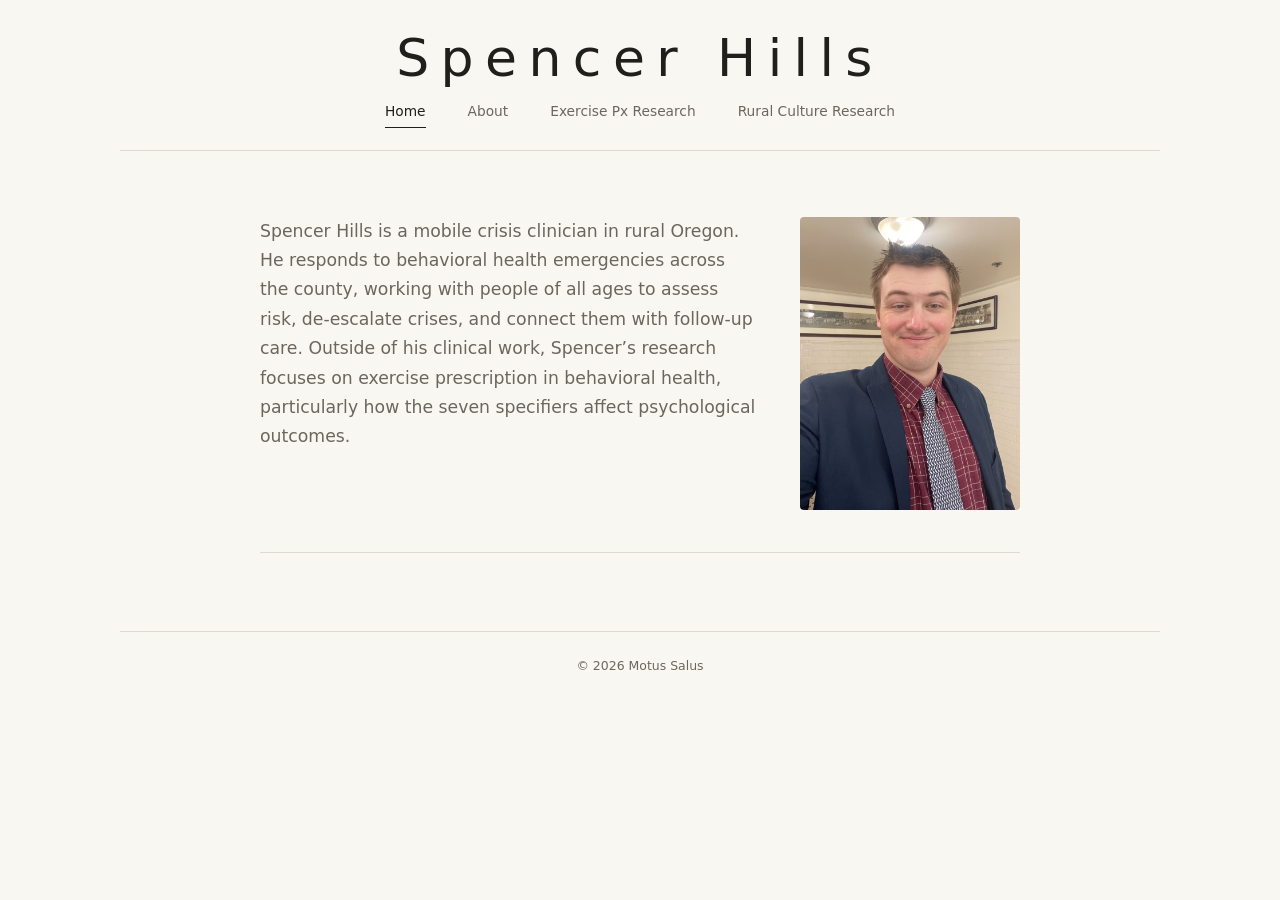
<file: index.html>
<!DOCTYPE html>
<html lang="en">
<head>
  <meta charset="UTF-8" />
  <meta name="viewport" content="width=device-width, initial-scale=1.0" />
  <title>Spencer Hills | Research and Clinical Practice</title>
  <meta name="description" content="Spencer Hills is a mobile crisis clinician whose research interests include exercise prescription, disordered eating, and rural behavioral health." />
  
  <link rel="icon" href="assets/favicon.svg" type="image/svg+xml" />
  
  <meta property="og:type" content="website" />
  <meta property="og:title" content="Spencer Hills | Research and Clinical Practice" />
  <meta property="og:description" content="Spencer Hills is a mobile crisis clinician whose research interests include exercise prescription, disordered eating, and rural behavioral health." />
  <meta property="og:url" content="https://motussalus.com/" />
  
  <meta name="twitter:card" content="summary" />
  <meta name="twitter:title" content="Spencer Hills | Research and Clinical Practice" />
  <meta name="twitter:description" content="Spencer Hills is a mobile crisis clinician whose research interests include exercise prescription, disordered eating, and rural behavioral health." />
  
  <link rel="stylesheet" href="styles.css" />
</head>
<body>
  <header class="site-header">
    <a class="brand" href="index.html" aria-label="Spencer Hills home">Spencer Hills</a>
    <nav class="nav" aria-label="Main navigation">
      <a class="active" aria-current="page" href="index.html">Home</a>
      <a href="about.html">About</a>
      <a href="exercise-px.html">Exercise Px Research</a>
      <a href="rural-culture.html">Rural Culture Research</a>
    </nav>
  </header>

  <main class="page home-page">
    <section class="home-intro home-with-photo" aria-label="Introduction">
      <div>
        <p>
          Spencer Hills is a mobile crisis clinician in rural Oregon. He responds to behavioral health emergencies across the county, working with people of all ages to assess risk, de-escalate crises, and connect them with follow-up care. Outside of his clinical work, Spencer’s research focuses on exercise prescription in behavioral health, particularly how the seven specifiers affect psychological outcomes.
        </p>
      </div>
      <img class="home-photo" src="assets/Business%20Profile%20Picture.jpg" alt="Professional portrait of Spencer Hills" />
    </section>
  </main>

  <footer class="site-footer">
    <span>© <span id="year"></span> Motus Salus</span>
  </footer>

  <script src="script.js"></script>
</body>
</html>
</file>
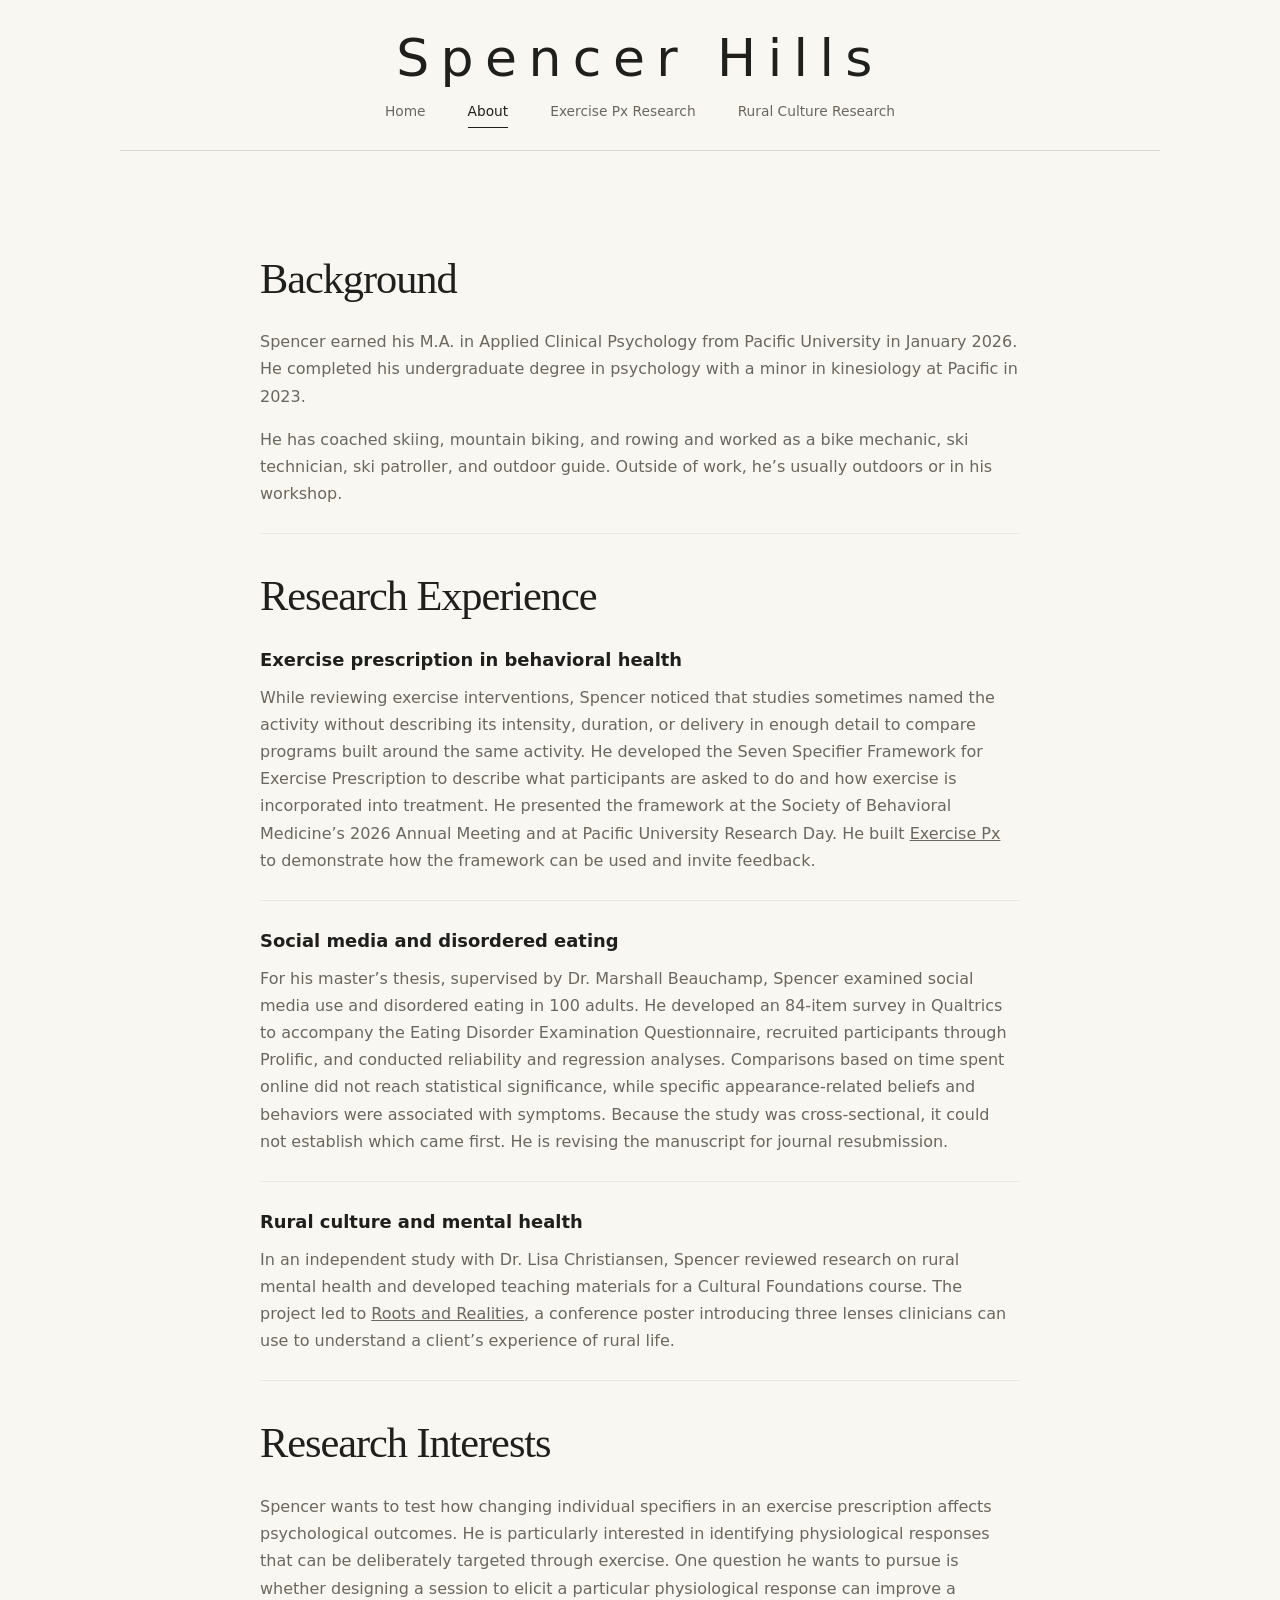
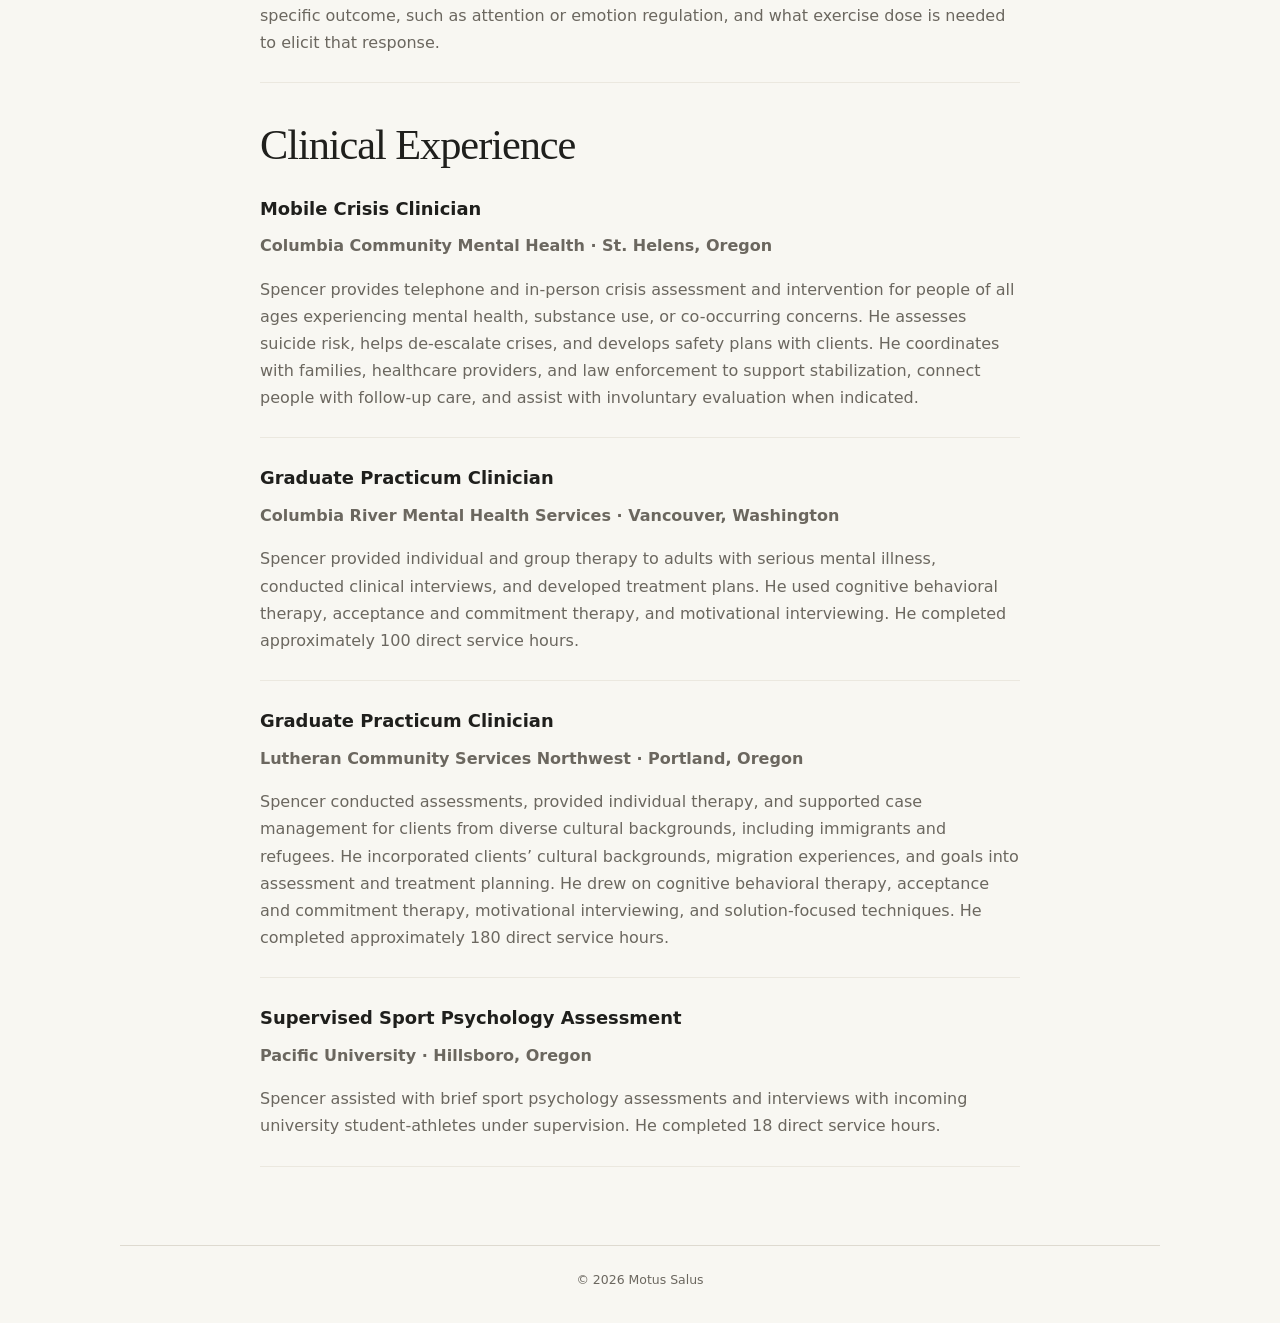
<file: about.html>
<!DOCTYPE html>
<html lang="en">
<head>
  <meta charset="UTF-8" />
  <meta name="viewport" content="width=device-width, initial-scale=1.0" />
  <title>About | Motus Salus</title>
  <meta name="description" content="Spencer Hills’s background, research interests, and clinical experience." />
  <link rel="icon" href="assets/favicon.svg" type="image/svg+xml" />
  <link rel="stylesheet" href="styles.css" />
</head>
<body>
  <header class="site-header">
    <a class="brand" href="index.html" aria-label="Spencer Hills home">Spencer Hills</a>
    <nav class="nav" aria-label="Main navigation">
      <a href="index.html">Home</a>
      <a class="active" aria-current="page" href="about.html">About</a>
      <a href="exercise-px.html">Exercise Px Research</a>
      <a href="rural-culture.html">Rural Culture Research</a>
    </nav>
  </header>

  
  <main class="page home-page">
    <section class="research-section" aria-labelledby="background-title">
      <h2 id="background-title">Background</h2>
      <div class="research-topic">
        <p>
          Spencer earned his M.A. in Applied Clinical Psychology from Pacific University in January 2026. He completed his undergraduate degree in psychology with a minor in kinesiology at Pacific in 2023.
        </p>
        <p>
          He has coached skiing, mountain biking, and rowing and worked as a bike mechanic, ski technician, ski patroller, and outdoor guide. Outside of work, he’s usually outdoors or in his workshop.
        </p>
      </div>
    </section>

    <section class="research-section" aria-labelledby="experience-title">
      <h2 id="experience-title">Research Experience</h2>
      <div class="research-topic">
        <h3>Exercise prescription in behavioral health</h3>
        <p>
          While reviewing exercise interventions, Spencer noticed that studies sometimes named the activity without describing its intensity, duration, or delivery in enough detail to compare programs built around the same activity. He developed the Seven Specifier Framework for Exercise Prescription to describe what participants are asked to do and how exercise is incorporated into treatment. He presented the framework at the Society of Behavioral Medicine’s 2026 Annual Meeting and at Pacific University Research Day. He built <a href="https://exercisepx.com/">Exercise Px</a> to demonstrate how the framework can be used and invite feedback.
        </p>
      </div>
      <div class="research-topic">
        <h3>Social media and disordered eating</h3>
        <p>
          For his master’s thesis, supervised by Dr. Marshall Beauchamp, Spencer examined social media use and disordered eating in 100 adults. He developed an 84-item survey in Qualtrics to accompany the Eating Disorder Examination Questionnaire, recruited participants through Prolific, and conducted reliability and regression analyses. Comparisons based on time spent online did not reach statistical significance, while specific appearance-related beliefs and behaviors were associated with symptoms. Because the study was cross-sectional, it could not establish which came first. He is revising the manuscript for journal resubmission.
        </p>
      </div>
      <div class="research-topic">
        <h3>Rural culture and mental health</h3>
        <p>
          In an independent study with Dr. Lisa Christiansen, Spencer reviewed research on rural mental health and developed teaching materials for a Cultural Foundations course. The project led to <a href="rural-culture.html">Roots and Realities</a>, a conference poster introducing three lenses clinicians can use to understand a client’s experience of rural life.
        </p>
      </div>
    </section>

    <section class="research-section" aria-labelledby="research-title">
      <h2 id="research-title">Research Interests</h2>
      <div class="research-topic">
        <p>
          Spencer wants to test how changing individual specifiers in an exercise prescription affects psychological outcomes. He is particularly interested in identifying physiological responses that can be deliberately targeted through exercise. One question he wants to pursue is whether designing a session to elicit a particular physiological response can improve a specific outcome, such as attention or emotion regulation, and what exercise dose is needed to elicit that response.
        </p>
      </div>
    </section>

    <section class="research-section" aria-labelledby="clinical-title">
      <h2 id="clinical-title">Clinical Experience</h2>

      <article class="research-topic">
        <h3>Mobile Crisis Clinician</h3>
        <p><strong>Columbia Community Mental Health · St. Helens, Oregon</strong></p>
        <p>Spencer provides telephone and in-person crisis assessment and intervention for people of all ages experiencing mental health, substance use, or co-occurring concerns. He assesses suicide risk, helps de-escalate crises, and develops safety plans with clients. He coordinates with families, healthcare providers, and law enforcement to support stabilization, connect people with follow-up care, and assist with involuntary evaluation when indicated.</p>
      </article>

      <article class="research-topic">
        <h3>Graduate Practicum Clinician</h3>
        <p><strong>Columbia River Mental Health Services · Vancouver, Washington</strong></p>
        <p>Spencer provided individual and group therapy to adults with serious mental illness, conducted clinical interviews, and developed treatment plans. He used cognitive behavioral therapy, acceptance and commitment therapy, and motivational interviewing. He completed approximately 100 direct service hours.</p>
      </article>

      <article class="research-topic">
        <h3>Graduate Practicum Clinician</h3>
        <p><strong>Lutheran Community Services Northwest · Portland, Oregon</strong></p>
        <p>Spencer conducted assessments, provided individual therapy, and supported case management for clients from diverse cultural backgrounds, including immigrants and refugees. He incorporated clients’ cultural backgrounds, migration experiences, and goals into assessment and treatment planning. He drew on cognitive behavioral therapy, acceptance and commitment therapy, motivational interviewing, and solution-focused techniques. He completed approximately 180 direct service hours.</p>
      </article>

      <article class="research-topic">
        <h3>Supervised Sport Psychology Assessment</h3>
        <p><strong>Pacific University · Hillsboro, Oregon</strong></p>
        <p>Spencer assisted with brief sport psychology assessments and interviews with incoming university student-athletes under supervision. He completed 18 direct service hours.</p>
      </article>
    </section>
  </main>

  <footer class="site-footer">
    <span>© <span id="year"></span> Motus Salus</span>
  </footer>

  <script src="script.js"></script>
</body>
</html>
</file>
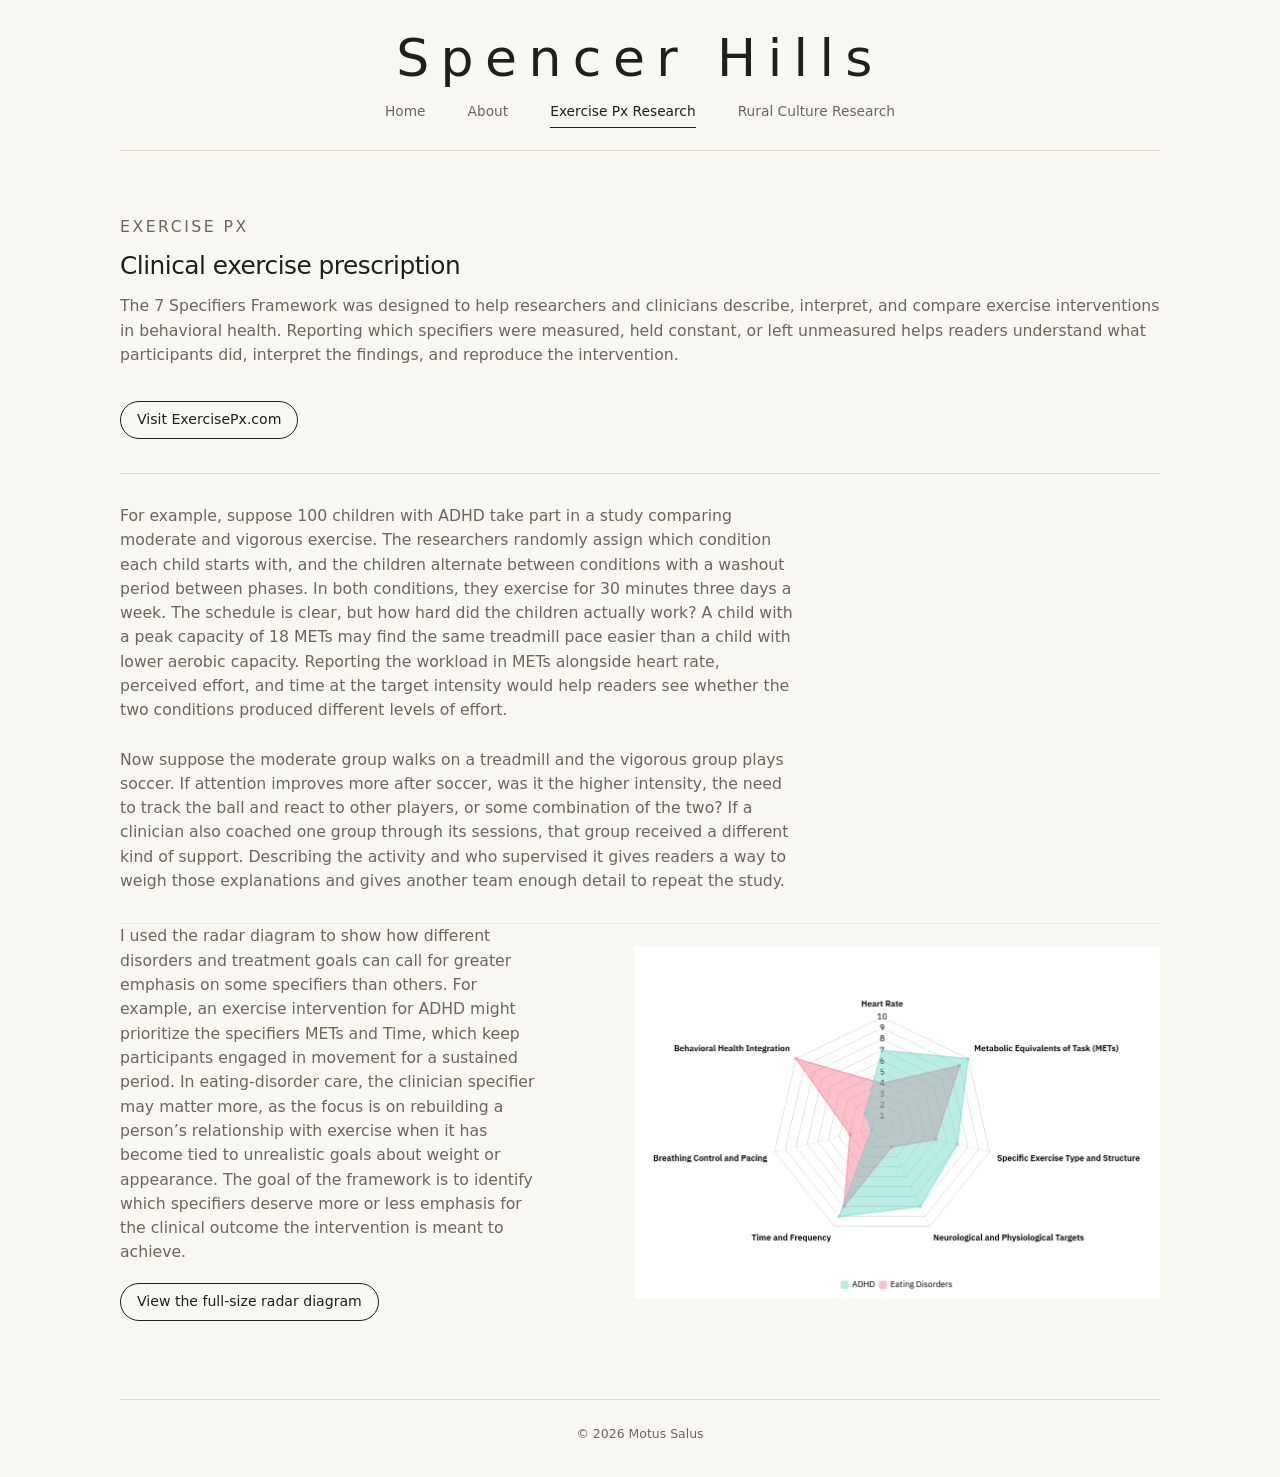
<file: exercise-px.html>
<!DOCTYPE html>
<html lang="en">
<head>
  <meta charset="UTF-8" />
  <meta name="viewport" content="width=device-width, initial-scale=1.0" />
  <title>Exercise Px | Motus Salus</title>
  <meta name="description" content="Exercise Px is a clinical exercise prescription project built from the 7 Specifier Framework." />
  <link rel="icon" href="assets/favicon.svg" type="image/svg+xml" />
  <link rel="stylesheet" href="styles.css" />
</head>
<body>
  <header class="site-header">
    <a class="brand" href="index.html" aria-label="Spencer Hills home">Spencer Hills</a>
    <nav class="nav" aria-label="Main navigation">
      <a href="index.html">Home</a>
      <a href="about.html">About</a>
      <a class="active" aria-current="page" href="exercise-px.html">Exercise Px Research</a>
      <a href="rural-culture.html">Rural Culture Research</a>
    </nav>
  </header>

  <main class="page project-page">
    <section class="page-title" aria-labelledby="exercise-px-title">
      <p class="eyebrow">Exercise Px</p>
      <h1 id="exercise-px-title">Clinical exercise prescription</h1>
      <p>The 7 Specifiers Framework was designed to help researchers and clinicians describe, interpret, and compare exercise interventions in behavioral health. Reporting which specifiers were measured, held constant, or left unmeasured helps readers understand what participants did, interpret the findings, and reproduce the intervention.</p>
      <a class="button" href="https://exercisepx.com" target="_blank" rel="noreferrer">Visit ExercisePx.com</a>
    </section>

    <div class="text-block">
      <p> For example, suppose 100 children with ADHD take part in a study comparing moderate and vigorous exercise. The researchers randomly assign which condition each child starts with, and the children alternate between conditions with a washout period between phases. In both conditions, they exercise for 30 minutes three days a week. The schedule is clear, but how hard did the children actually work? A child with a peak capacity of 18 METs may find the same treadmill pace easier than a child with lower aerobic capacity. Reporting the workload in METs alongside heart rate, perceived effort, and time at the target intensity would help readers see whether the two conditions produced different levels of effort.</p>
      <br />
      <p>Now suppose the moderate group walks on a treadmill and the vigorous group plays soccer. If attention improves more after soccer, was it the higher intensity, the need to track the ball and react to other players, or some combination of the two? If a clinician also coached one group through its sessions, that group received a different kind of support. Describing the activity and who supervised it gives readers a way to weigh those explanations and gives another team enough detail to repeat the study.</p>
    </div>

    <div class="project-intro">
      <div class="project-copy">
        <p>I used the radar diagram to show how different disorders and treatment goals can call for greater emphasis on some specifiers than others. For example, an exercise intervention for ADHD might prioritize the specifiers METs and Time, which keep participants engaged in movement for a sustained period. In eating-disorder care, the clinician specifier may matter more, as the focus is on rebuilding a person’s relationship with exercise when it has become tied to unrealistic goals about weight or appearance. The goal of the framework is to identify which specifiers deserve more or less emphasis for the clinical outcome the intervention is meant to achieve.</p>
        <a class="button" href="assets/specifier-radar-example.png">View the full-size radar diagram</a>
      </div>
      <figure class="project-figure">
        <img src="assets/specifier-radar-example.png" alt="Illustrative radar diagram comparing exercise prescription priorities for ADHD and eating disorders." />
      </figure>
    </div>
  </main>

  <footer class="site-footer">
    <span>© <span id="year"></span> Motus Salus</span>
  </footer>

  <script src="script.js"></script>
</body>
</html>
</file>
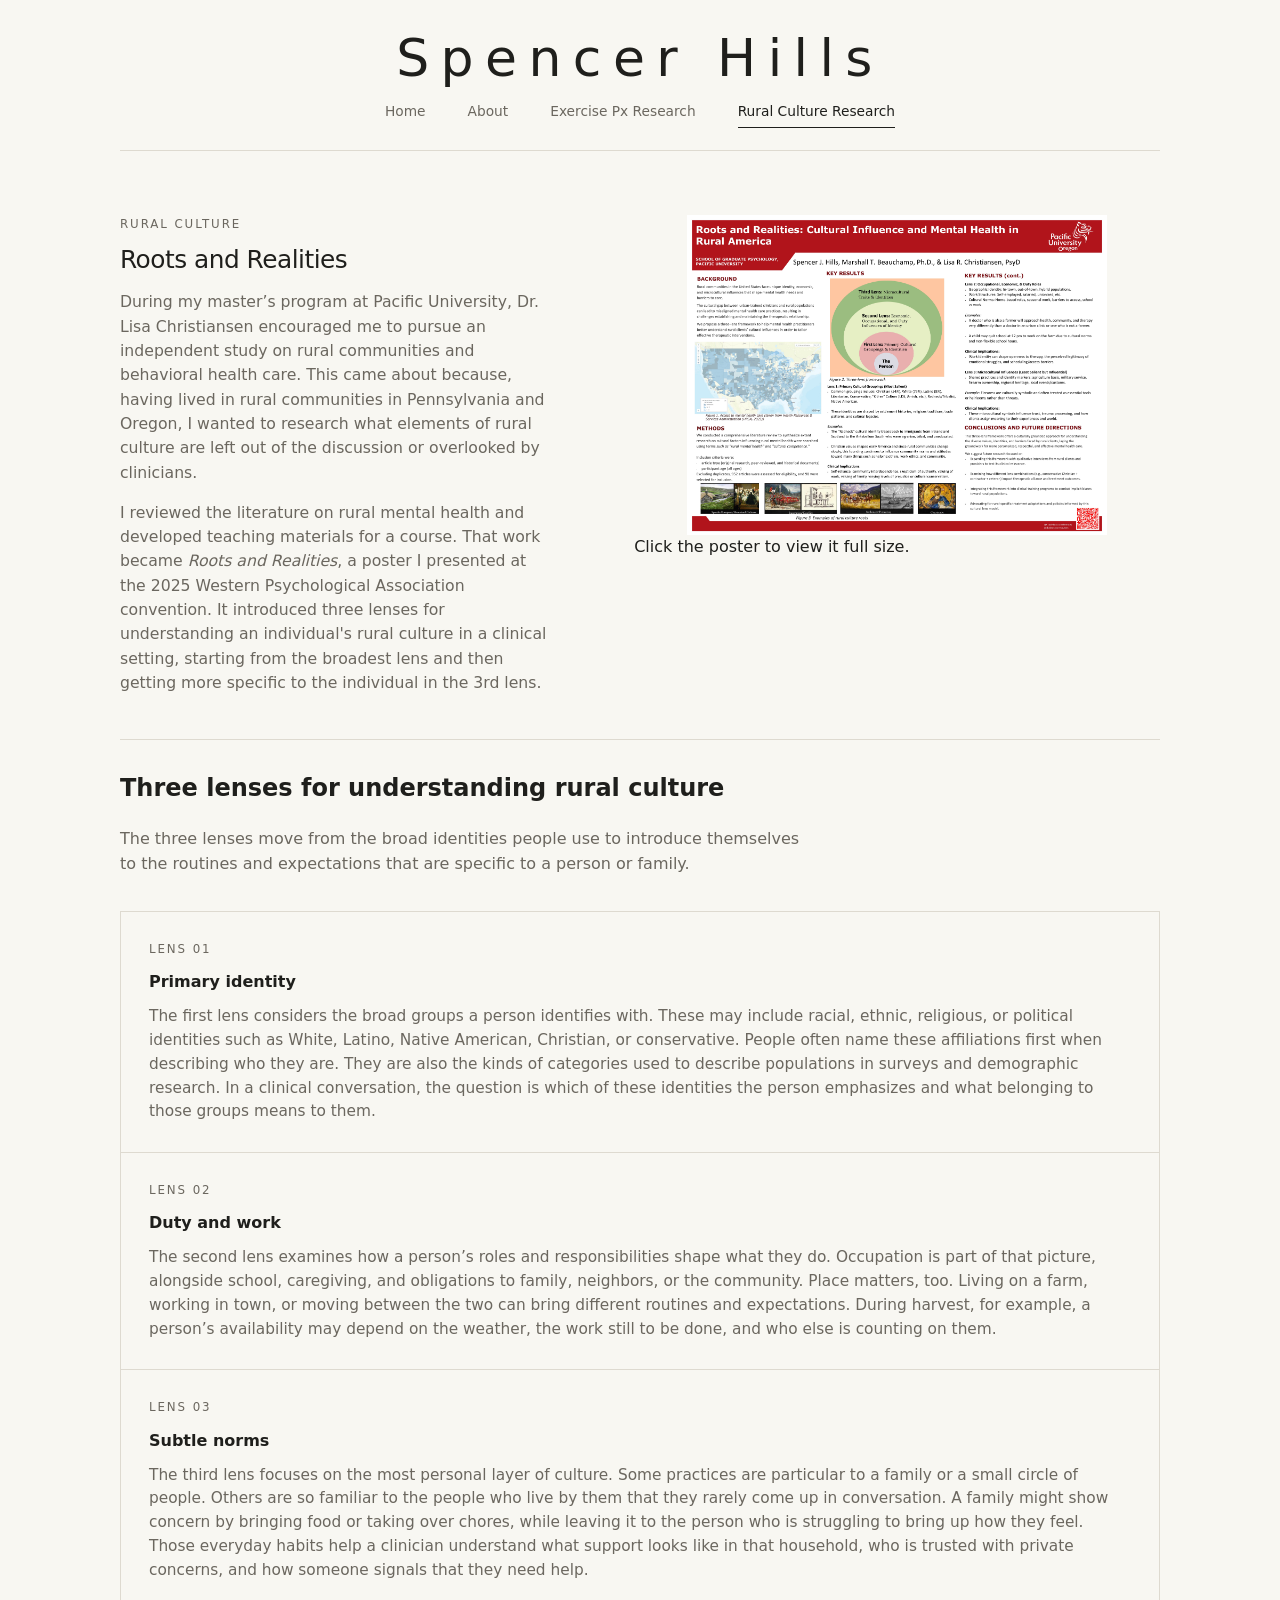
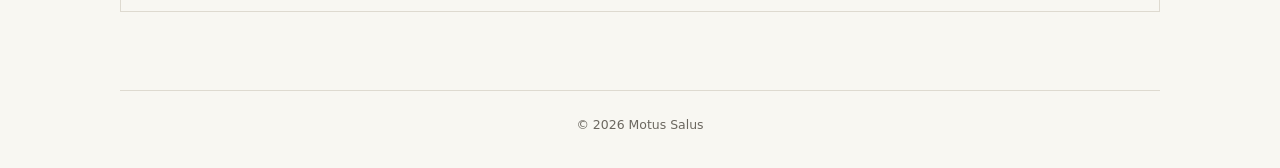
<file: rural-culture.html>
<!DOCTYPE html>
<html lang="en">
<head>
  <meta charset="UTF-8" />
  <meta name="viewport" content="width=device-width, initial-scale=1.0" />
  <title>Rural Culture | Spencer Hills</title>
  <meta name="description" content="Roots and Realities is Spencer Hills’s three-lens framework for understanding rural culture and its role in behavioral health care." />
  <link rel="icon" href="assets/favicon.svg" type="image/svg+xml" />
  <link rel="stylesheet" href="styles.css" />
</head>
<body>
  <header class="site-header">
    <a class="brand" href="index.html" aria-label="Spencer Hills home">Spencer Hills</a>
    <nav class="nav" aria-label="Main navigation">
      <a href="index.html">Home</a>
      <a href="about.html">About</a>
      <a href="exercise-px.html">Exercise Px Research</a>
      <a class="active" aria-current="page" href="rural-culture.html">Rural Culture Research</a>
    </nav>
  </header>

  <main class="page project-page">
    <section class="project-intro rural-intro" aria-labelledby="rural-title">
      <div class="project-copy">
        <p class="eyebrow">Rural Culture</p>
        <h1 id="rural-title">Roots and Realities</h1>
        <p>
          During my master’s program at Pacific University, Dr. Lisa Christiansen encouraged me to pursue an independent study on rural communities and behavioral health care. This came about because, having lived in rural communities in Pennsylvania and Oregon, I wanted to research what elements of rural culture are left out of the discussion or overlooked by clinicians.
        </p>
        <p>
          I reviewed the literature on rural mental health and developed teaching materials for a course. That work became <cite>Roots and Realities</cite>, a poster I presented at the 2025 Western Psychological Association convention. It introduced three lenses for understanding an individual's rural culture in a clinical setting, starting from the broadest lens and then getting more specific to the individual in the 3rd lens.
        </p>
      </div>

      <figure class="project-figure">
        <a href="assets/Rural_Culture_Poster_04_13_25.jpg"
           target="_blank"
           rel="noopener"
           aria-label="Open the full-size Roots and Realities poster in a new tab">
          <img src="assets/Rural_Culture_Poster_04_13_25.jpg"
               alt="Roots and Realities research poster on rural culture and mental health" />
        </a>
        <figcaption>Click the poster to view it full size.</figcaption>
      </figure>
    </section>

    <section class="rural-lenses" aria-labelledby="lenses-title">
      <h2 id="lenses-title">Three lenses for understanding rural culture</h2>
      <p>The three lenses move from the broad identities people use to introduce themselves to the routines and expectations that are specific to a person or family.</p>

      <div class="topic-grid">
        <article class="topic-card">
          <p class="eyebrow">Lens 01</p>
          <h3>Primary identity</h3>
          <p>The first lens considers the broad groups a person identifies with. These may include racial, ethnic, religious, or political identities such as White, Latino, Native American, Christian, or conservative. People often name these affiliations first when describing who they are. They are also the kinds of categories used to describe populations in surveys and demographic research. In a clinical conversation, the question is which of these identities the person emphasizes and what belonging to those groups means to them.</p>
        </article>

        <article class="topic-card">
          <p class="eyebrow">Lens 02</p>
          <h3>Duty and work</h3>
          <p>The second lens examines how a person’s roles and responsibilities shape what they do. Occupation is part of that picture, alongside school, caregiving, and obligations to family, neighbors, or the community. Place matters, too. Living on a farm, working in town, or moving between the two can bring different routines and expectations. During harvest, for example, a person’s availability may depend on the weather, the work still to be done, and who else is counting on them.</p>
        </article>

        <article class="topic-card">
          <p class="eyebrow">Lens 03</p>
          <h3>Subtle norms</h3>
          <p>The third lens focuses on the most personal layer of culture. Some practices are particular to a family or a small circle of people. Others are so familiar to the people who live by them that they rarely come up in conversation. A family might show concern by bringing food or taking over chores, while leaving it to the person who is struggling to bring up how they feel. Those everyday habits help a clinician understand what support looks like in that household, who is trusted with private concerns, and how someone signals that they need help.</p>
        </article>
      </div>
    </section>
  </main>

  <footer class="site-footer">
    <span>© <span id="year"></span> Motus Salus</span>
  </footer>

  <script src="script.js"></script>
</body>
</html>
</file>
<file: styles.css>
:root {
  --bg: #f8f7f2;
  --surface: #ffffff;
  --ink: #1f1f1c;
  --muted: #6b675f;
  --line: #dedad0;
  --line-soft: #ebe8df;
  --accent: #273d35;
  --accent-soft: #edf1ed;
  --max: 1040px;
  --narrow: 760px;
}

* {
  box-sizing: border-box;
}

html {
  scroll-behavior: smooth;
}

body {
  margin: 0;
  min-height: 100vh;
  background: var(--bg);
  color: var(--ink);
  font-family: Inter, ui-sans-serif, system-ui, -apple-system, BlinkMacSystemFont, "Segoe UI", sans-serif;
  line-height: 1.55;
  text-rendering: optimizeLegibility;
}

body::selection {
  background: var(--accent-soft);
}

a {
  color: inherit;
}

.site-header {
  width: min(var(--max), calc(100% - 32px));
  margin: 0 auto;
  padding: 34px 0 22px;
  border-bottom: 1px solid var(--line);
  text-align: center;
}

.brand {
  display: inline-block;
  margin-bottom: 18px;
  text-decoration: none;
  color: var(--ink);
  font-size: clamp(1.85rem, 4.2vw, 3.25rem);
  line-height: 0.95;
  letter-spacing: 0.22em;
  font-weight: 500;
}

.nav {
  display: flex;
  justify-content: center;
  align-items: center;
  gap: clamp(16px, 4vw, 42px);
  flex-wrap: wrap;
  font-size: 0.86rem;
}

.nav a {
  color: var(--muted);
  text-decoration: none;
  border-bottom: 1px solid transparent;
  padding-bottom: 4px;
  transition: color 160ms ease, border-color 160ms ease;
}

.nav a:hover,
.nav a.active {
  color: var(--ink);
  border-color: var(--ink);
}

.page {
  width: min(var(--max), calc(100% - 32px));
  margin: 0 auto;
  padding: 72px 0 78px;
}

.home-page {
  padding-top: 66px;
}

.narrow-page {
  width: min(var(--narrow), calc(100% - 32px));
}

.link-grid {
  display: grid;
  grid-template-columns: repeat(3, minmax(0, 1fr));
  gap: 1px;
  background: var(--line);
  border: 1px solid var(--line);
}

.link-card {
  min-height: 310px;
  display: flex;
  flex-direction: column;
  justify-content: space-between;
  gap: 36px;
  background: var(--bg);
  padding: 30px;
}

.eyebrow {
  margin: 0 0 12px;
  color: var(--muted);
  font-size: 0.74rem;
  text-transform: uppercase;
  letter-spacing: 0.16em;
}

h1,
h2,
p {
  margin-top: 0;
}

.link-card h1,
.page-title h1 {
  margin-bottom: 14px;
  font-size: clamp(1.18rem, 2vw, 1.55rem);
  line-height: 1.18;
  font-weight: 450;
  letter-spacing: -0.02em;
}

.link-card p,
.page-title p,
.text-block p {
  color: var(--muted);
  font-size: 0.98rem;
}

.link-card p {
  margin-bottom: 0;
}

.card-link {
  width: fit-content;
  color: var(--ink);
  font-size: 0.88rem;
  text-decoration: none;
  border-bottom: 1px solid var(--ink);
  padding-bottom: 3px;
}

.card-link:hover {
  color: var(--accent);
  border-color: var(--accent);
}

.page-title {
  padding-bottom: 34px;
  border-bottom: 1px solid var(--line);
}

.page-title p:last-child {
  max-width: 620px;
  margin-bottom: 0;
}

.content-stack {
  display: grid;
  gap: 0;
}

.text-block {
  padding: 30px 0;
  border-bottom: 1px solid var(--line-soft);
}

.text-block h2 {
  margin-bottom: 10px;
  font-size: 0.96rem;
  line-height: 1.3;
  font-weight: 520;
  letter-spacing: -0.01em;
}

.text-block p {
  max-width: 680px;
  margin-bottom: 0;
}

.button {
  display: inline-flex;
  align-items: center;
  justify-content: center;
  margin-top: 18px;
  min-height: 38px;
  padding: 0 16px;
  border: 1px solid var(--ink);
  border-radius: 999px;
  color: var(--ink);
  text-decoration: none;
  font-size: 0.88rem;
  transition: background 160ms ease, color 160ms ease, border-color 160ms ease;
}

.button:hover {
  background: var(--ink);
  color: var(--bg);
}

.note-block {
  color: var(--muted);
}

.topic-grid {
  display: grid;
  gap: 1px;
  margin-top: 34px;
  background: var(--line);
  border: 1px solid var(--line);
}

.topic-card {
  background: var(--bg);
  padding: 28px;
}

.topic-card h2 {
  margin-bottom: 10px;
  font-size: 1rem;
  line-height: 1.3;
  font-weight: 520;
  letter-spacing: -0.01em;
}

.topic-card p:last-child {
  margin-bottom: 0;
  color: var(--muted);
  font-size: 0.96rem;
}

.simple-lead p:last-child {
  max-width: 720px;
}

.form-section {
  padding-top: 34px;
}

.contact-form {
  display: grid;
  gap: 10px;
}

.contact-form label {
  color: var(--ink);
  font-size: 0.82rem;
  letter-spacing: 0.08em;
  text-transform: uppercase;
}

.contact-form input,
.contact-form textarea {
  width: 100%;
  border: 1px solid var(--line);
  border-radius: 0;
  background: var(--surface);
  color: var(--ink);
  font: inherit;
  font-size: 0.96rem;
  padding: 12px 14px;
}

.contact-form input:focus,
.contact-form textarea:focus {
  outline: 1px solid var(--ink);
  outline-offset: 0;
}

.contact-form textarea {
  resize: vertical;
  min-height: 160px;
}

.form-note {
  max-width: 680px;
  margin: 8px 0 0;
  color: var(--muted);
  font-size: 0.88rem;
}

.contact-form .button {
  width: fit-content;
  cursor: pointer;
  background: transparent;
}

.contact-form .button:hover {
  background: var(--ink);
  color: var(--bg);
}

.site-footer {
  width: min(var(--max), calc(100% - 32px));
  margin: 0 auto;
  padding: 24px 0 34px;
  border-top: 1px solid var(--line);
  color: var(--muted);
  font-size: 0.78rem;
  text-align: center;
}

@media (max-width: 820px) {
  .site-header {
    padding-top: 28px;
  }

  .nav {
    gap: 12px 22px;
  }

  .page,
  .home-page {
    padding-top: 42px;
    padding-bottom: 54px;
  }

  .link-grid {
    grid-template-columns: 1fr;
  }

  .link-card {
    min-height: auto;
    padding: 26px 22px;
  }
}

.project-page {
  padding-top: 64px;
}

.project-intro {
  display: grid;
  grid-template-columns: minmax(0, 0.9fr) minmax(320px, 1.1fr);
  gap: clamp(36px, 7vw, 84px);
  align-items: center;
}

.project-copy {
  max-width: 560px;
}

.project-copy h1 {
  margin-bottom: 16px;
  font-size: clamp(1.2rem, 2vw, 1.55rem);
  line-height: 1.18;
  font-weight: 450;
  letter-spacing: -0.02em;
}

.project-copy p:not(.eyebrow) {
  margin-bottom: 0;
  color: var(--muted);
  font-size: 0.98rem;
}

.project-figure {
  margin: 0;
}

.project-figure img {
  display: block;
  width: 100%;
  height: auto;
}

@media (max-width: 900px) {
  .project-page {
    padding-top: 42px;
  }

  .project-intro {
    grid-template-columns: 1fr;
    gap: 34px;
  }

  .project-copy {
    max-width: 680px;
  }
}
.about-opening {
  margin-bottom: 18px;
  color: var(--ink);
  font-size: 1rem;
  line-height: 1.7;
  font-weight: 500;
}

.home-intro,
.research-section {
  max-width: var(--narrow);
  margin-inline: auto;
}

.home-intro {
  padding-bottom: 42px;
  border-bottom: 1px solid var(--line);
}

.home-intro h1,
.research-section h2 {
  font-family: Georgia, serif;
  font-weight: 400;
  line-height: 1.12;
  letter-spacing: -0.025em;
}

.home-intro h1 {
  margin-bottom: 20px;
  font-size: clamp(2.1rem, 5vw, 3.4rem);
}

.home-intro p,
.research-topic p {
  color: var(--muted);
  line-height: 1.7;
}

.home-intro p {
  margin-bottom: 0;
  font-size: 1.08rem;
}

.research-section {
  padding-top: 38px;
}

.research-section h2 {
  margin-bottom: 0;
  font-size: clamp(1.85rem, 4vw, 2.65rem);
}

.research-topic {
  padding: 26px 0;
  border-bottom: 1px solid var(--line-soft);
}

.research-topic h3 {
  margin: 0 0 10px;
  font-size: 1.12rem;
  font-weight: 550;
}

.research-topic p:last-child {
  margin-bottom: 0;
}

.research-topic .card-link {
  display: inline-block;
}

.home-with-photo {
  display: grid;
  grid-template-columns: minmax(0, 1fr) minmax(0, 220px);
  gap: clamp(24px, 5vw, 44px);
  align-items: start;
}

.home-photo {
  display: block;
  width: 100%;
  height: auto;
  border-radius: 4px;
}

@media (max-width: 560px) {
  .home-with-photo {
    grid-template-columns: 1fr;
  }

  .home-photo {
    width: min(100%, 300px);
  }
}

.rural-intro {
  align-items: start;
}

.rural-intro .project-figure img {
  width: 80%;
  margin-inline: auto;
}

.rural-intro .project-copy p + p {
  margin-top: 16px;
}

.rural-lenses {
  margin-top: 44px;
  padding-top: 30px;
  border-top: 1px solid var(--line);
}

.rural-lenses > p {
  max-width: 680px;
  color: var(--muted);
}

.rural-lenses .topic-card h3 {
  margin: 0 0 10px;
  font-size: 1rem;
  font-weight: 550;
}
</file>
